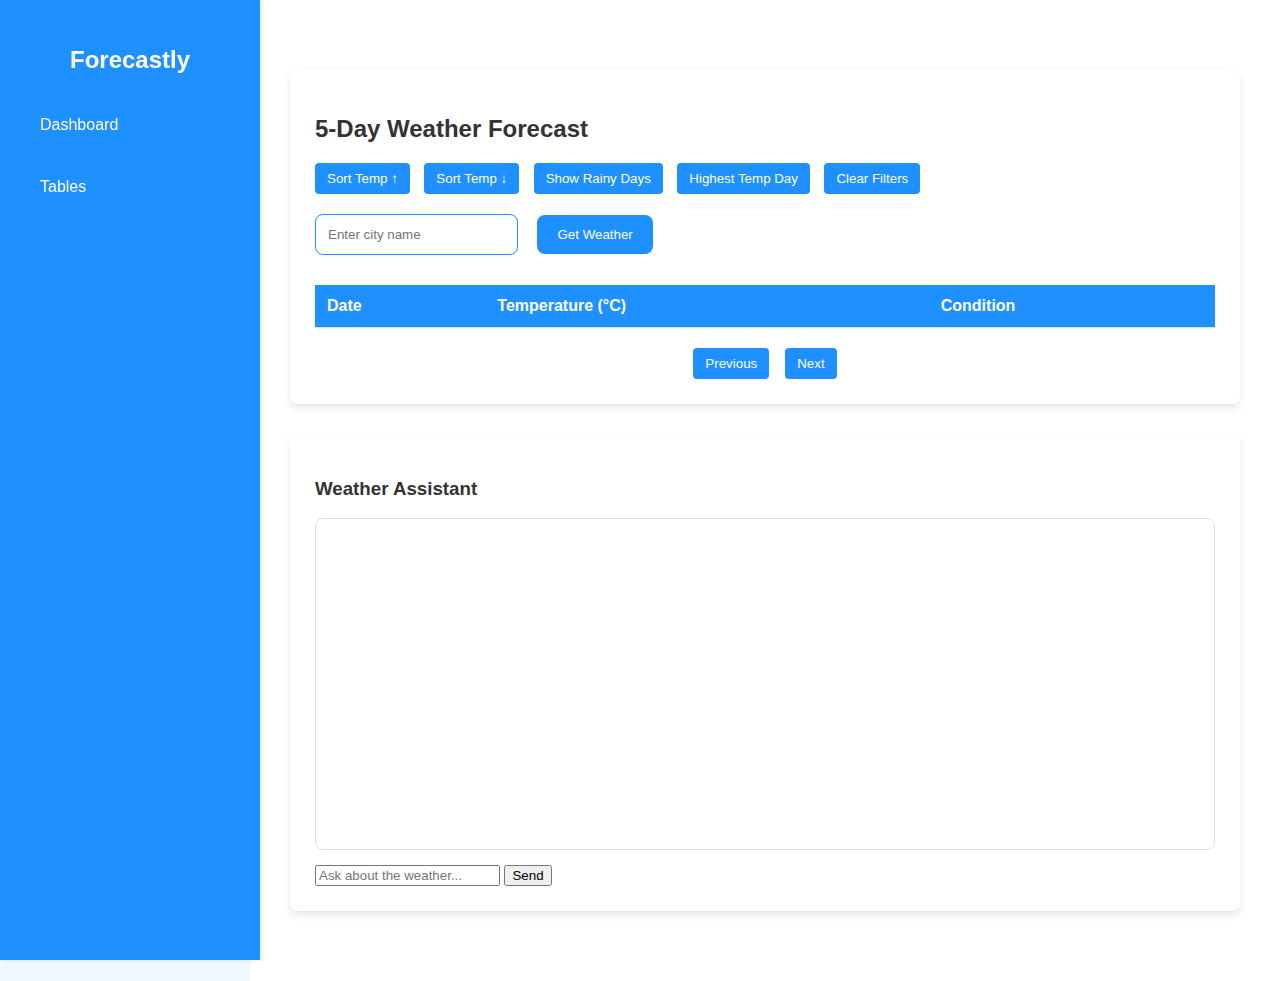
<file: table.html>
<!DOCTYPE html>
<html lang="en">
<head>
    <meta charset="UTF-8">
    <meta name="viewport" content="width=device-width, initial-scale=1.0">
    <title>Forecastly - Tables</title>
    <link rel="stylesheet" href="styles.css">
</head>
<body>

    <!-- Side bar menu -->
    <aside class="sidebar">
        <div class="logo">
            <h1>Forecastly</h1>
        </div>
        <nav>
            <ul>
                <li><a href="index.html">Dashboard</a></li>
                <li><a href="table.html">Tables</a></li>
            </ul>
        </nav>
    </aside>

    <!-- Main content  -->
    <main class="main-content" role="main">
        <section class="section weather-forecast">
            <h2>5-Day Weather Forecast</h2>

            <div class="filter-sort-section">
                <button id="sort-temp-asc">Sort Temp ↑</button>
                <button id="sort-temp-desc">Sort Temp ↓</button>
                <button id="filter-rain">Show Rainy Days</button>
                <button id="show-highest-temp">Highest Temp Day</button>
                <button id="clear-filters">Clear Filters</button>
            </div>

            <div class="weather-input">
                <input type="text" id="city-input" placeholder="Enter city name">
                <button id="get-weather-btn">Get Weather</button>
            </div>

            <div id="error-message" style="display: none;"></div>

            <table>
                <thead>
                    <tr>
                        <th>Date</th>
                        <th>Temperature (°C)</th>
                        <th>Condition</th>
                    </tr>
                </thead>
                <tbody id="forecast-body">
                </tbody>
            </table>

            <div id="pagination">
                <button id="prev-page">Previous</button>
                <span id="page-info"></span>
                <button id="next-page">Next</button>
            </div>
        </section>

        <!-- chat bot section  -->
        <section class="section chatbot-widget">
            <h3>Weather Assistant</h3>
            <div id="chatbox" class="chatbox"></div>
            <form id="chatbot-input">
                <input type="text" id="user-query" placeholder="Ask about the weather...">
                <button type="submit">Send</button>
            </form>
        </section>
    </main>

    <script src="script.js"></script>
</body>
</html>
</file>
<file: styles.css>
/* Global Styles */
body {
    font-family: Arial, sans-serif;
    background-color: #f0f8ff; /* Light blue background */
    color: #333;
    margin: 0;
    padding: 0;
    box-sizing: border-box;
}

/* Sidebar Styles */
.sidebar {
    width: 220px;
    background-color: #1e90ff; /* Dodger blue */
    padding: 30px 20px;
    position: fixed;
    height: 100%;
    box-shadow: 2px 0 5px rgba(0, 0, 0, 0.1);
    transition: all 0.3s;
}

.sidebar .logo h1 {
    font-size: 24px;
    color: #ffffff;
    text-align: center;
    margin-bottom: 30px;
}

.sidebar nav ul {
    list-style-type: none;
    padding: 0;
    margin: 0;
}

.sidebar nav ul li {
    margin: 20px 0;
}

.sidebar nav ul li a {
    text-decoration: none;
    color: #ffffff;
    display: block;
    padding: 12px 20px;
    border-radius: 8px;
    transition: all 0.3s ease;
}

.sidebar nav ul li a:hover {
    background-color: #4169e1; /* Royal blue */
    box-shadow: 0 4px 8px rgba(65, 105, 225, 0.3);
}

/* Main Content Styles */
.main-content {
    margin-left: 250px;
    padding: 40px;
    background-color: #ffffff;
    min-height: 100vh;
}

/* Weather Input Section */
.weather-input {
    margin-bottom: 30px;
}

.weather-input input {
    padding: 12px;
    border: 1px solid #1e90ff;
    border-radius: 8px;
    margin-right: 15px;
}

.weather-input button {
    padding: 12px 20px;
    border: none;
    border-radius: 8px;
    background-color: #1e90ff;
    color: white;
    cursor: pointer;
    transition: background-color 0.3s;
}

.weather-input button:hover {
    background-color: #4169e1;
}

/* Weather Widget */
.weather-widget {
    margin: 30px 0;
    padding: 25px;
    background-color: #ffffff;
    border-radius: 8px;
    box-shadow: 0 4px 8px rgba(0, 0, 0, 0.1);
    transition: all 0.3s ease;
}

.weather-widget:hover {
    transform: translateY(-5px);
    box-shadow: 0 6px 12px rgba(0, 0, 0, 0.15);
}

#weather-info {
    font-size: 18px;
    line-height: 1.6;
}

/* Charts Container */
.charts-container {
    margin: 30px 0;
    display: flex;
    flex-wrap: wrap;
    justify-content: space-between;
    gap: 20px;
}

.chart-row {
    width: 100%;
    display: flex;
    justify-content: space-between;
}

.chart {
    width: 48%;
    height: 300px;
    background-color: #ffffff;
    border-radius: 8px;
    box-shadow: 0 4px 8px rgba(0, 0, 0, 0.1);
    padding: 15px;
}

.chart-row:last-child .chart {
    width: 100%;
}

/* Weather Forecast Table */
.weather-forecast {
    margin: 30px 0;
    background-color: #ffffff;
    border-radius: 8px;
    padding: 25px;
    box-shadow: 0 4px 8px rgba(0, 0, 0, 0.1);
}

table {
    width: 100%;
    border-collapse: collapse;
    margin-top: 20px;
}

th, td {
    padding: 12px;
    text-align: left;
    border-bottom: 1px solid #e0e0e0;
}

th {
    background-color: #1e90ff;
    color: #ffffff;
}

/* Filter and Sort Section */
.filter-sort-section {
    margin-bottom: 20px;
}

.filter-sort-section button {
    padding: 8px 12px;
    margin-right: 10px;
    border: none;
    border-radius: 4px;
    background-color: #1e90ff;
    color: white;
    cursor: pointer;
    transition: background-color 0.3s;
}

.filter-sort-section button:hover {
    background-color: #4169e1;
}

/* Pagination Styles */
#pagination {
    margin-top: 20px;
    display: flex;
    justify-content: center;
    align-items: center;
}

#pagination button {
    padding: 8px 12px;
    border: none;
    border-radius: 4px;
    background-color: #1e90ff;
    color: white;
    cursor: pointer;
    transition: background-color 0.3s;
    margin: 0 8px;
}

#pagination button:hover {
    background-color: #4169e1;
}

#page-info {
    color: #333;
}

/* Chatbot Styles */
.chatbot-widget {
    margin: 30px 0;
    padding: 25px;
    background-color: #ffffff;
    border-radius: 8px;
    box-shadow: 0 4px 8px rgba(0, 0, 0, 0.1);
}

.chatbox {
    height: 300px;
    overflow-y: auto;
    border: 1px solid #e0e0e0;
    padding: 15px;
    margin-bottom: 15px;
    border-radius: 8px;
}

.chat-input {
    display: flex;
}

.chat-input input {
    flex: 1;
    padding: 12px;
    border: 1px solid #1e90ff;
    border-radius: 8px 0 0 8px;
}

.chat-input button {
    padding: 12px 20px;
    border: none;
    border-radius: 0 8px 8px 0;
    background-color: #1e90ff;
    color: white;
    cursor: pointer;
    transition: background-color 0.3s;
}

.chat-input button:hover {
    background-color: #4169e1;
}

/* Responsive Design */
@media (max-width: 768px) {
    .sidebar {
        width: 100%;
        height: auto;
        position: relative;
    }

    .main-content {
        margin-left: 0;
        padding: 20px;
    }

    .chart-row {
        flex-direction: column;
    }

    .chart {
        width: 100%;
        margin-bottom: 20px;
    }
}
</file>
